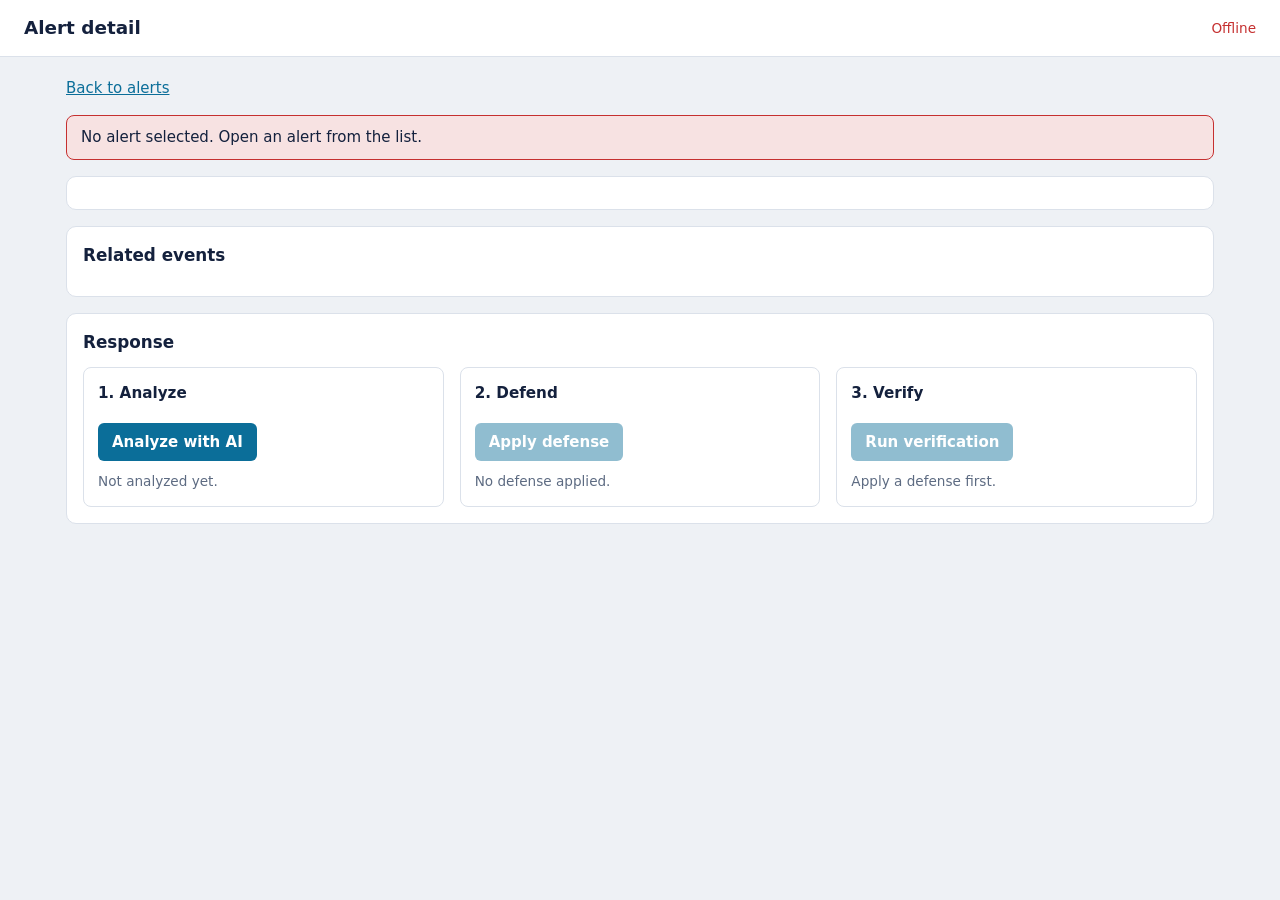
<file: alert.html>
<!doctype html><html lang="en"><head><meta charset="utf-8"><meta name="viewport" content="width=device-width,initial-scale=1">
<title>Alert detail</title><link rel="stylesheet" href="style.css"></head><body>
<header><h1>Alert detail</h1><span id="conn" class="pill">Connecting…</span></header>
<main>
<div><a href="index.html">Back to alerts</a></div>
<div id="err" class="err" hidden role="alert"></div>
<section class="card" id="summary"><span class="spin"></span>Loading alert…</section>
<section class="card"><h2>Related events</h2><div class="scroll"><table><thead id="ehead"></thead><tbody id="events"></tbody></table></div></section>
<section class="card"><h2>Response</h2><div class="steps">
 <div class="step"><h3>1. Analyze</h3><button class="btn" id="b-analyze">Analyze with AI</button><div id="ai" class="result pill">Not analyzed yet.</div></div>
 <div class="step"><h3>2. Defend</h3><button class="btn" id="b-apply" disabled>Apply defense</button><div id="def" class="result pill">No defense applied.</div></div>
 <div class="step"><h3>3. Verify</h3><button class="btn" id="b-verify" disabled>Run verification</button><div id="ver" class="result pill">Apply a defense first.</div></div>
</div></section>
</main>
<dialog id="dlg"><form method="dialog"><h3>Apply defense</h3>
<p>This runs the defense on the lab target and blocks or limits traffic from <b class="mono" id="dip"></b>.</p>
<select id="dsel" aria-label="Defense"><option value="block_ip_iptables">Block IP with iptables</option><option value="install_fail2ban">Install fail2ban</option></select>
<div class="row"><button class="btn ghost" value="cancel">Cancel</button><button class="btn" value="ok">Apply defense</button></div></form></dialog>
<script src="config.js"></script><script src="common.js"></script>
<script>
const id = new URLSearchParams(location.search).get("id"), A = encodeURIComponent(id || "");
let alertData = null, verifying = false, aiShown = false;
const busy = (btn, on) => { btn.disabled = on; };

function render(a) {
  alertData = a;
  $("#summary").innerHTML = `<h2>${esc(a.title)} ${sevBadge(a.severity)} ${statusBadge(a.status)}</h2><dl class="grid">
  ${[["Alert ID", a.alert_id], ["Rule", a.rule_id], ["Host", a.host_id], ["Source IP", a.src_ip], ["Risk score", a.risk_score],
     ["MITRE technique", a.mitre_technique], ["First seen", fmt(a.first_seen)], ["Last seen", fmt(a.last_seen)]]
    .map(([k, v]) => `<div><dt>${k}</dt><dd>${esc(v)}</dd></div>`).join("")}</dl>`;
  $("#ehead").innerHTML = EVENT_HEAD; $("#events").innerHTML = eventRows(a.events || []);
  if (a.ai_analysis && !aiShown) showAI(a.ai_analysis);
  $("#b-apply").disabled = a.status !== "open";
  $("#b-verify").disabled = a.status === "open" || verifying;
  if (a.status === "open") $("#ver").textContent = "Apply a defense first.";
}
function showAI(x) {
  aiShown = true;
  $("#ai").className = "result";
  $("#ai").innerHTML = `<p><b>Summary:</b> ${esc(x.summary)}</p><p><b>Impact:</b> ${esc(x.impact)}</p>
  <p><b>Recommended defense:</b> <span class="mono">${esc(x.recommended_defense_id)}</span></p>`;
  $("#dsel").value = x.recommended_defense_id;
}
async function act(btn, panel, fn) {
  busy(btn, true); panel.className = "result pill"; panel.innerHTML = `<span class="spin"></span>Working…`;
  try { await fn(); } catch (e) { panel.className = "result err"; panel.textContent = e.message; }
  finally { busy(btn, false); }
}
$("#b-analyze").onclick = () => act($("#b-analyze"), $("#ai"), async () => {
  const a = await api(`/alerts/${A}/analyze`, { method: "POST" }); showAI(a.ai_analysis);
});
$("#b-apply").onclick = () => { $("#dip").textContent = alertData.src_ip; $("#dlg").showModal(); };
$("#dlg").addEventListener("close", () => {
  if ($("#dlg").returnValue !== "ok") return;
  act($("#b-apply"), $("#def"), async () => {
    const r = await api("/defenses/apply", { method: "POST", body: JSON.stringify({ alert_id: id, defense_id: $("#dsel").value }) });
    $("#def").className = "result"; $("#def").innerHTML = `Defense run <span class="mono">${esc(r.run_id)}</span>: <b>${esc(r.status)}</b>`;
    render(await api(`/alerts/${A}`));
  });
});
$("#b-verify").onclick = () => act($("#b-verify"), $("#ver"), async () => {
  verifying = true;
  try {
    const { verification_id } = await api("/verifications", { method: "POST", body: JSON.stringify({ alert_id: id }) });
    const end = Date.now() + CONFIG.VERIFY_TIMEOUT_MS;
    for (;;) {
      const v = await api(`/verifications/${encodeURIComponent(verification_id)}`); showVer(v);
      if (v.result !== "running") break;
      if (Date.now() > end) throw new Error("Verification timed out. Check the runner and try again.");
      await sleep(CONFIG.POLL_INTERVAL_MS);
    }
  } finally { verifying = false; }
  render(await api(`/alerts/${A}`));
});
const yn = v => v === null || v === undefined ? "-" : v ? `<span class="yes">Yes</span>` : `<span class="no">No</span>`;
function showVer(v) {
  const b = v.baseline, r = v.retest, label = { verified: "VERIFIED", not_verified: "NOT VERIFIED", running: "RUNNING…" }[v.result];
  $("#ver").className = "result";
  $("#ver").innerHTML = `<span class="verdict ${esc(v.result)}">${label}</span><table><thead><tr><th></th><th>Baseline</th><th>Re-test</th></tr></thead>
  <tr><td>Attack succeeded</td><td>${yn(b && b.attack_succeeded)}</td><td>${yn(r && r.attack_succeeded)}</td></tr>
  <tr><td>Detected</td><td>${yn(b && b.detected)}</td><td>${yn(r && r.detected)}</td></tr></table>
  <p>${v.result === "running" ? `<span class="spin"></span>Running attack and re-test…` : esc(v.evidence)}</p>`;
}
if (!id) { setStatus(false, "No alert selected. Open an alert from the list."); $("#summary").textContent = ""; }
else poll(async () => { if (!verifying) render(await api(`/alerts/${A}`)); }, CONFIG.POLL_INTERVAL_MS);
</script></body></html>
</file>
<file: style.css>
:root{--bg:#eef1f5;--card:#fff;--ink:#14213d;--muted:#5d6b82;--line:#dbe1ea;--accent:#0b6e99;
--low:#2f855a;--medium:#b7791f;--high:#dd6b20;--critical:#c53030;--ok:#2f855a;--bad:#c53030}
@media(prefers-color-scheme:dark){:root{--bg:#0e1522;--card:#16202f;--ink:#e7ecf4;--muted:#93a1b8;--line:#26344a;--accent:#4fb0dd;
--low:#48bb78;--medium:#ecc94b;--high:#f6993f;--critical:#fc8181;--ok:#48bb78;--bad:#fc8181}}
*{box-sizing:border-box}
body{margin:0;background:var(--bg);color:var(--ink);font:15px/1.5 "Segoe UI",system-ui,sans-serif}
header{display:flex;justify-content:space-between;align-items:center;gap:12px;padding:14px 24px;background:var(--card);border-bottom:1px solid var(--line)}
h1{font-size:1.15rem;margin:0}h2{font-size:1.05rem;margin:0 0 12px}h3{font-size:.95rem;margin:0 0 8px}
main{max-width:1180px;margin:0 auto;padding:20px 16px 48px;display:grid;gap:16px}
a{color:var(--accent)}
.card{background:var(--card);border:1px solid var(--line);border-radius:10px;padding:16px}
.scroll{overflow-x:auto}
table{width:100%;border-collapse:collapse;font-size:.9rem}
th{text-align:left;color:var(--muted);font-weight:600;padding:6px 10px;border-bottom:1px solid var(--line);white-space:nowrap}
td{padding:8px 10px;border-bottom:1px solid var(--line);vertical-align:top}
.mono{font-family:ui-monospace,Consolas,monospace;font-size:.85rem}
.raw{max-width:420px;overflow-wrap:anywhere;color:var(--muted)}
tr.click{cursor:pointer}tr.click:hover{background:color-mix(in srgb,var(--accent) 8%,transparent)}
.sevbar{border-left:5px solid var(--muted)}
.sevbar.low{border-color:var(--low)}.sevbar.medium{border-color:var(--medium)}.sevbar.high{border-color:var(--high)}.sevbar.critical{border-color:var(--critical)}
.badge{display:inline-block;padding:1px 9px;border-radius:99px;font-size:.8rem;font-weight:600;border:1px solid currentColor}
.badge.low{color:var(--low)}.badge.medium{color:var(--medium)}.badge.high{color:var(--high)}.badge.critical{color:var(--critical)}
.badge.open{color:var(--muted)}.badge.defended{color:var(--accent)}.badge.verified{color:var(--ok)}.badge.failed_verification{color:var(--bad)}
.meter{display:flex;align-items:center;gap:8px;min-width:110px}
.meter i{display:block;height:6px;border-radius:3px;background:var(--muted)}
.meter .low{background:var(--low)}.meter .medium{background:var(--medium)}.meter .high{background:var(--high)}.meter .critical{background:var(--critical)}
.pill{font-size:.85rem;color:var(--muted)}.pill.live{color:var(--ok)}.pill.off{color:var(--bad)}
.err{background:color-mix(in srgb,var(--bad) 14%,var(--card));border:1px solid var(--bad);border-radius:8px;padding:10px 14px}
.empty,.loading{color:var(--muted);padding:12px 10px}
.grid{display:grid;grid-template-columns:repeat(auto-fit,minmax(190px,1fr));gap:12px}
.grid dt{color:var(--muted);font-size:.8rem}.grid dd{margin:0 0 4px;font-weight:600;overflow-wrap:anywhere}
.steps{display:grid;grid-template-columns:repeat(auto-fit,minmax(280px,1fr));gap:16px}
.step{border:1px solid var(--line);border-radius:8px;padding:14px;display:flex;flex-direction:column;gap:10px;align-items:flex-start}
.btn{background:var(--accent);color:#fff;border:0;border-radius:6px;padding:8px 14px;font:inherit;font-weight:600;cursor:pointer}
.btn:disabled{opacity:.45;cursor:not-allowed}.btn.ghost{background:transparent;color:var(--ink);border:1px solid var(--line)}
.btn:focus-visible,a:focus-visible,select:focus-visible{outline:3px solid var(--accent);outline-offset:2px}
.result{width:100%}.result table{margin:8px 0}
.verdict{display:inline-block;font-size:1.1rem;font-weight:800;padding:6px 16px;border-radius:6px;color:#fff}
.verdict.verified{background:var(--ok)}.verdict.not_verified{background:var(--bad)}.verdict.running{background:var(--muted)}
.yes{color:var(--bad);font-weight:600}.no{color:var(--ok);font-weight:600}
.spin{display:inline-block;width:14px;height:14px;border:2px solid var(--line);border-top-color:var(--accent);border-radius:50%;animation:s .8s linear infinite;vertical-align:-2px;margin-right:6px}
@keyframes s{to{transform:rotate(360deg)}}@media(prefers-reduced-motion:reduce){.spin{animation:none}}
dialog{border:1px solid var(--line);border-radius:10px;background:var(--card);color:var(--ink);max-width:440px;padding:20px}
dialog::backdrop{background:rgba(0,0,0,.5)}dialog select{width:100%;padding:8px;margin:8px 0 16px;font:inherit}
.row{display:flex;gap:8px;justify-content:flex-end}
</file>
